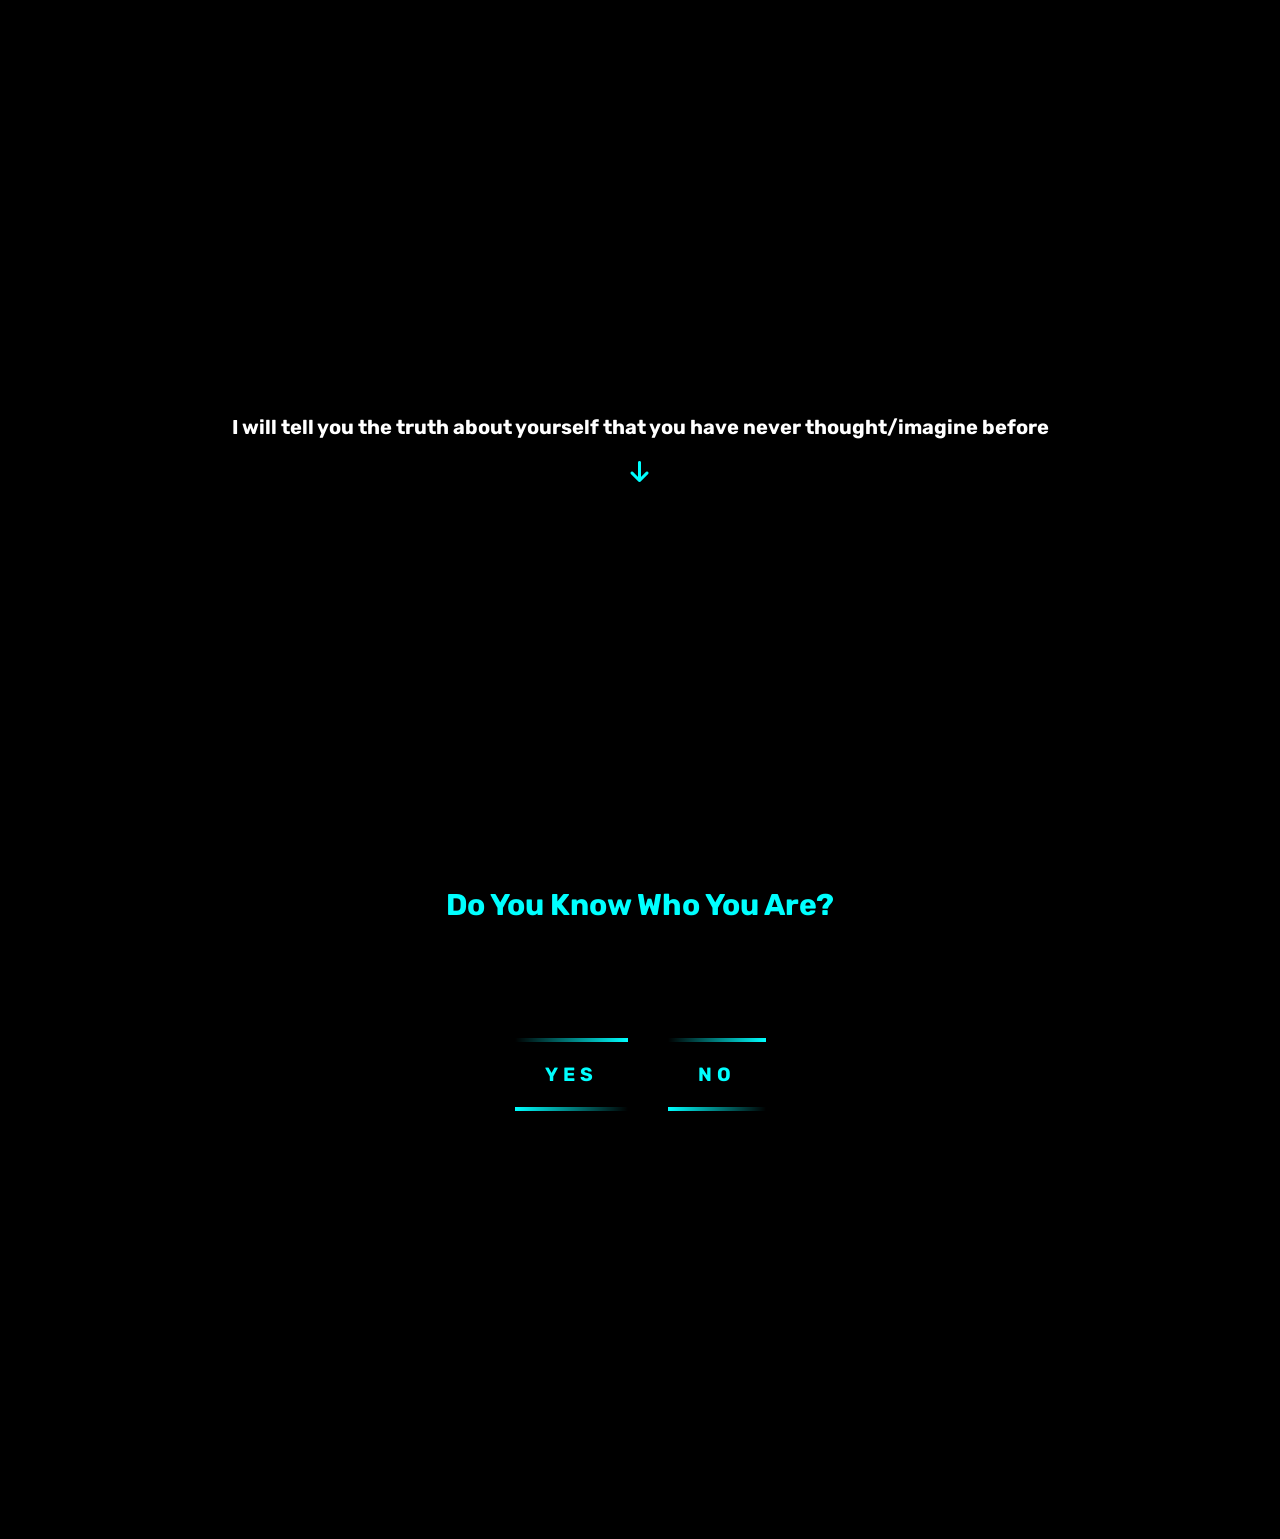
<file: index.html>
<!DOCTYPE html>
<html lang="en">
<head>
    <meta charset="UTF-8">
    <meta name="viewport" content="width=device-width, initial-scale=1.0">
    <title>Who You Are?</title>
    <link rel="stylesheet" href="style.css">
    <link rel="preconnect" href="https://fonts.googleapis.com">
    <link rel="preconnect" href="https://fonts.gstatic.com" crossorigin>
    <link href="https://fonts.googleapis.com/css2?family=Rubik&display=swap" rel="stylesheet">
    <link rel="stylesheet" href="https://cdnjs.cloudflare.com/ajax/libs/font-awesome/6.4.2/css/all.min.css" integrity="sha512-z3gLpd7yknf1YoNbCzqRKc4qyor8gaKU1qmn+CShxbuBusANI9QpRohGBreCFkKxLhei6S9CQXFEbbKuqLg0DA==" crossorigin="anonymous" referrerpolicy="no-referrer" />

</head>
<body>
    
    <section-p2>
        <div class="txt-1">
            <h3>I will tell you the truth about yourself that you have never thought/imagine before</h3>
            <br>
            <div class="arrow-a">
                <span><i class="fa-solid fa-arrow-down"></i></span>
            </div>
        </div>
    </section-p2>
    <section-p99>
        
    </section-p99>
    
    <section-p3>
        <div class="txt-2">
            <h2>Do You Know Who You Are?</h2>
        </div>
    </section-p3>

    <section-p4>
        <div class="btn-wrapper">
            <a href="result2.html">
                <span></span>
                <span></span>
                <span></span>
                <span></span> YES
            </a>
            <a href="result.html">
                <span></span>
                <span></span>
                <span></span>
                <span></span> NO
            </a>
        </div>
    </section-p4>

</body>
</html>
</file>
<file: style.css>
*{
    margin: 0;
    padding: 0;
    box-sizing: border-box;  
    font-family: 'Rubik', sans-serif;
}

html {
    scroll-behavior: smooth;
}

/*-------------------------------------------------------------------------------------------------------------*/

section-p2 {
    display: flex;
    align-items: center;
    justify-content: center;
    background: black;
    text-align: center;
    height: 100vh;
}

.txt-1 h3{
    color: rgb(255, 255, 255);
    font-size: 20px;
}

/*-------------------------------------------------------------------------------------------------------------*/

section-p99{
    display: flex;
    align-items: center;
    justify-content: center;
    background: black;
    text-align: center;
}

.arrow-a{
    color: aqua;
    font-size: 1.5rem;
}

/*-------------------------------------------------------------------------------------------------------------*/

section-p3 {
    display: flex;
    align-items: center;
    justify-content: center;
    background: black;
    text-align: center;
    height: 1vh;
}

.txt-2 h2{
    color: aqua;
    font-size: 30px;
}

/*-------------------------------------------------------------------------------------------------------------*/

section-p4 {
    display: flex;
    align-items: center;
    justify-content: center;
    background: black;
    text-align: center;
    height: 70vh;
}

.btn-wrapper {
    display: flex;
    justify-content: center;
    align-items: center;
    padding-bottom: 300px;
}

.btn-wrapper a {
    position: relative;
    display: inline-block;
    padding: 25px 30px;
    text-transform: uppercase;
    letter-spacing: 5px;
    color: aqua;
    font-size: 1.2rem;
    font-weight: bold;
    transition: 0.01s;
    overflow: hidden;
    margin-left: 20px;
    margin-right: 20px;
    text-decoration: none;
}

.btn-wrapper a:hover{
    background-color: aqua;
    color: #000000;
    box-shadow: 0 0 5px aqua, 0 0 25px aqua, 0 0 50px aqua, 0 0 200px aqua; 

}

.btn-wrapper a span{
    position: absolute;
    display: block;
}

.btn-wrapper a span:nth-child(1){
    top: 0;
    left: 0;
    width: 100%;
    height: 4px;
    background: linear-gradient(90deg, transparent, aqua);
    animation: animate26 1s infinite;
}

@keyframes animate26{
    0%{
        left: -100%;
    }
    100%{
        left: 100%;
    }
}

.btn-wrapper a span:nth-child(2){
    top: -100%;
    right: 0;
    width: 4px;
    height: 100%;
    background: linear-gradient(100deg, transparent, aqua);
    animation: animate27 1s infinite;
    animation-delay: .25s;
}

@keyframes animate27{
    0%{
        top: -100%;
    }
    100%{
        top: 100%;
    }
}

.btn-wrapper a span:nth-child(3){
    bottom: 0;
    right: 0;
    width: 100%;
    height: 4px;
    background: linear-gradient(270deg, transparent, aqua);
    animation: animate28 1s infinite;
    animation-delay: .5s;
}

@keyframes animate28{
    0%{
        right: -100%;
    }
    100%{
        right: 100%;
    }
}

.btn-wrapper a span:nth-child(4){
    bottom: -100%;
    left: 0;
    width: 4px;
    height: 100%;
    background: linear-gradient(360deg, transparent, aqua);
    animation: animate29 1s infinite;
    animation-delay: .75s;
}

@keyframes animate29{
    0%{
        bottom: -100%;
    }
    100%{
        bottom: 100%;
    }
}

/*-------------------------------------------------------------------------------------------------------------*/

section-p6 {
    height: 100vh;
    display: flex;
    justify-content: center;
    align-items: center;
    text-align: center;
    background: black;
    overflow: hidden;
}

.ans{
    position: relative;
    width: 600px;
    height: 300px;
    display: flex;
    justify-content: center;
    align-items: center;
}

.ans h2{
    color: white;
    font-size: 3em;
    font-weight: 600;
    letter-spacing: 0.1em;
    text-shadow: 0 0 10px aqua, 0 0 20px aqua, 0 0 50px aqua;
    animation: slide 3s ease-in forwards; 
}

@keyframes slide {
    0% {
        transform: translateZ(-100px);
        opacity: 0;
    }

    100% {
        transform: translateZ(0);
        opacity: 1;
    }
}


.ans{
    animation: topbottom 1s linear infinite alternate-reverse;
}

@keyframes topbottom {
    0% {
        transform: translateY(-0.5rem);
    }
    100% {
        transform: translateY(1rem);
    }
}

/*-------------------------------------------------------------------------------------------------------------*/

.popup-screen {
    z-index: 999999;
    position: absolute;
    background: black;
    backdrop-filter: blur(1000px);
    width: 100%;
    height: 100vh;
    display: flex;
    justify-content: center;
    align-items: center;
    visibility: hidden;
    transition: .5s ease;
    transition-property: visibility;
}

.popup-screen.active {
    visibility: visible;
}

.popup-box {
    position: relative;
    background: white;
    backdrop-filter: blur(50px);
    max-width: 550px;
    display: flex;
    justify-content: center;
    align-items: center;
    flex-direction: column;
    margin: 20px;
    padding: 30px 40px;
    border-radius: 20px;
    box-shadow: 0 5px 25px rgb(0 0 0 / 20%);
    transform: scale(0);
    transition: .3s ease;
    transition-property: transform;
}

.popup-box:hover{
    box-shadow: 0 0 5px aqua, 0 0 10px aqua, 0 0 30px aqua, 0 0 50px aqua;
}

.popup-screen.active .popup-box {
    transform: scale(1);
}

.popup-box h2 {
    font-weight: 100;
    font-size: 1rem;
    margin-bottom: 30px;
    color: rgb(0, 0, 0);
    text-align: center;
    justify-content: center;
    align-items: center;
}

/*-------------------------------------------------------------------------------------------------------------*/

.btn-go{
    color: rgb(255, 255, 255);
    position: relative;
    width: 200px;
    height: 60px;
    background: rgb(78, 76, 76);
    border-radius: 60px;
    display: flex;
    justify-content: center;
    align-items: center;
    color-interpolation-filters: rgba(255, 255, 255, 0.5);
    text-decoration: none;
    letter-spacing: 2px;
    border: 2px solid aqua;
    padding-left: 40px;
    transition: 0.1s;
    box-shadow: 0 0 20px rgb(0, 0, 0);
}

.btn-go:hover{
    padding-left: 0px;
    padding-right: 40px;
    color: rgb(255, 255, 255);
}

.btn-go span{
    position: absolute;
    left: 5px;
    width: 50px;
    height: 50px;
    background: aqua;
    border-radius: 50%;
    
    transition: 0.1s ease-in-out;
    display: flex;
    justify-content: center;
    align-items: center;
    color: black;
    font-size: 1.7rem;
}

.btn-go:hover span {
    left: calc(100% - 55px);
}

/*-------------------------------------------------------------------------------------------------------------*/
</file>
